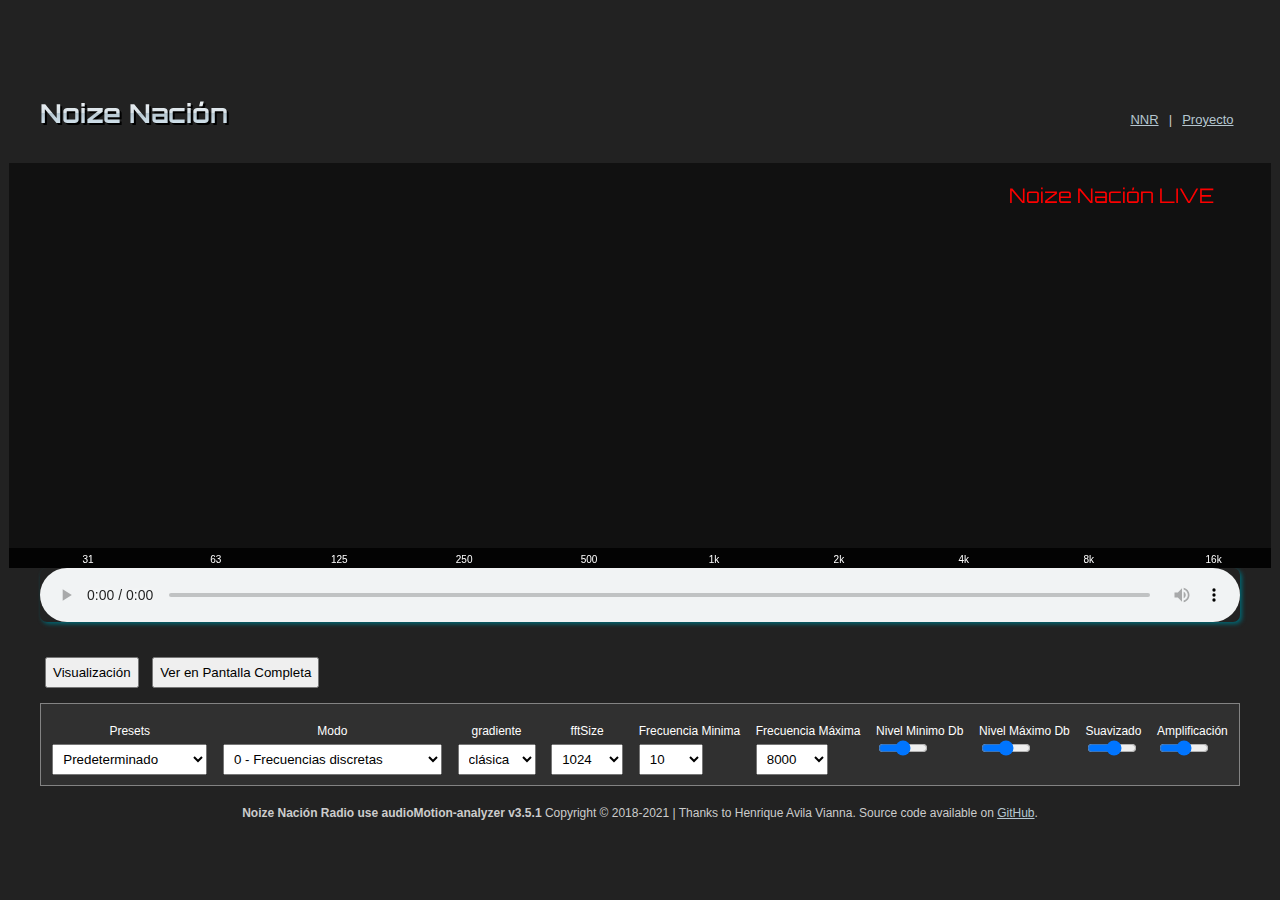
<file: index.html>
<!DOCTYPE html>
<html lang="es-MX">
<head>
	<meta charset="utf-8">
	<meta name="viewport" content="width=device-width, initial-scale=1">
	<title>Noize Nación Radio</title>
	<link href="https://fonts.googleapis.com/css?family=Orbitron:900" rel="stylesheet">
	<link href="styles.css" rel="stylesheet">
	<style>
		/*audio{ 
			display:none !important;
		}*/


	</style>
</head>

<body class="wide" style="padding-top: 5rem;">
	
	<header>
		<h1><a href="https://noizenacion.site" class="logo">Noize Nación</a></h1>
		<ul class="header-nav">
            <li><a href="https://noizenacion.site">NNR</a></li>
			<li><a href="https://github.com/hvianna/audioMotion-analyzer/tree/master/demo/src/fluid.js">Proyecto</a></li>
		</ul>
	</header>
<br>
	<div class="sticky">
		<div id="container" class="fluid"></div>
		<audio  id="audio" src="https://stream.streamaudio.de:8000/noize-nacion-radio" controls crossorigin="anonymous" autoplay="true"></audio>
	</div>

	<div class="flex">
		<!--<div>
			Load audio file:
			<input type="file" id="uploadFile" accept="audio/*">
		</div>-->

		<div>
			<button data-prop="isOn" data-func="toggleAnalyzer">Visualización</button>
			<button data-prop="isFullscreen" data-func="toggleFullscreen">Ver en Pantalla Completa</button>
		</div>
	</div>

	<div class="analyzer-configuration">
		<div class="box center">
			<label class="label">Presets
				<select id="presets"></select>
			</label>

			<label class="label">Modo
				<select data-setting="mode">
					<option value="0">0 - Frecuencias discretas</option>
					<option value="1">1 - 1/24th Bandas de octava</option>
					<option value="2">2 - 1/12th bandas de octava</option>
					<option value="3">3 - 1/8th bandas de octava</option>
					<option value="4">4 - 1/6th bandas de octava</option>
					<option value="5">5 - 1/4th bandas de octava</option>
					<option value="6">6 - 1/3rd bandas de octava</option>
					<option value="7">7 - Mitad bandas de octava</option>
					<option value="8">8 - Todas las bandas de octava</option>
					<option value="10">10 - Línea / Área </option>
				</select>
			</label>

			<label class="label">gradiente
				<select data-setting="gradient">
					<option value="classic">clásica</option>
					<option value="prism">prisma</option>
					<option value="rainbow">arcoíris</option>
				</select>
			</label>

			<label class="label">fftSize
				<select data-setting="fftSize">
					<option value="1024">1024</option>
					<option value="2048">2048</option>
					<option value="4096">4096</option>
					<option value="8192">8192</option>
					<option value="16384">16384</option>
					<option value="32768">32768</option>
				</select>
			</label>

			<label class="label">Frecuencia Minima
				<select data-setting="minFreq">
					<option value="10">10</option>
					<option value="20">20</option>
					<option value="30">30</option>
					<option value="40">40</option>
					<option value="60">60</option>
					<option value="100">100</option>
					<option value="500">500</option>
					<option value="1000">1000</option>
				</select>
			</label>

			<label class="label">Frecuencia Máxima
				<select data-setting="maxFreq">
					<option value="8000">8000</option>
					<option value="10000">10000</option>
					<option value="12000">12000</option>
					<option value="16000">16000</option>
					<option value="20000">20000</option>
					<option value="22000">22000</option>
				</select>
			</label>

			<label class="label">Nivel Minimo Db
				<input type="range" min="-100" max="-60" step="5" data-setting="minDecibels">
				<div class="value"></div>
			</label>

			<label class="label">Nivel Máximo Db
				<input type="range" min="-40" max="0" step="5" data-setting="maxDecibels">
				<div class="value"></div>
			</label>

			<label class="label">Suavizado
				<input type="range" min="0" max=".9" step=".1" data-setting="smoothing">
				<div class="value"></div>
			</label>

			<label class="label">Amplificación
				<input type="range" min="0" max="1" step=".1" data-setting="volume">
				<div class="value"></div>
			</label>

		</div>
<!--
		<div class="box center">
			<fieldset>
				<legend>modes 1-8 only</legend>
				<label class="label">barSpace
					<select data-setting="barSpace">
						<option value="0">0</option>
						<option value="0.1">0.1</option>
						<option value="0.2">0.2</option>
						<option value="0.25">0.25</option>
						<option value="0.4">0.4</option>
						<option value="0.5">0.5</option>
						<option value="0.75">0.75</option>
						<option value="0.9">0.9</option>
						<option value="1">1 (legacy)</option>
					</select>
				</label>
			</fieldset>

			<fieldset>
				<legend>mode 10 only</legend>
				<label class="label">lineWidth
					<input type="range" min="0" max="5" step="1" data-setting="lineWidth">
					<div class="value"></div>
				</label>

				<label class="label">fillAlpha
					<input type="range" min="0" max="1" step=".1" data-setting="fillAlpha">
					<div class="value"></div>
				</label>
			</fieldset>

			<fieldset>
				<legend>Radial effect</legend>
				<button data-prop="radial">radial</button>

				<label class="label">spinSpeed
					<input type="range" min="-5" max="5" step="1" data-setting="spinSpeed">
					<div class="value"></div>
				</label>
			</fieldset>

			<fieldset>
				<legend>Reflex & Mirror</legend>
				<label class="label">reflexRatio
					<input type="range" min="0" max=".9" step=".1" data-setting="reflexRatio">
					<div class="value"></div>
				</label>

				<label class="label">reflexAlpha
					<input type="range" min="0" max="1" step=".05" data-setting="reflexAlpha">
					<div class="value"></div>
				</label>

				<label class="label">reflexBright
					<input type="range" min="0" max="2" step=".1" data-setting="reflexBright">
					<div class="value"></div>
				</label>

				<button data-prop="reflexFit">reflexFit</button>

				<label class="label">mirror
					<input type="range" min="-1" max="1" step="1" data-setting="mirror">
					<div class="value"></div>
				</label>
			</fieldset>

			<fieldset>
				<legend>Overlay mode</legend>
				<button data-prop="overlay">overlay</button>
				<label class="label">bgAlpha
					<input type="range" id="bg_alpha" min="0" max="1" step=".1" data-setting="bgAlpha">
					<div class="value"></div>
				</label>
			</fieldset>
		</div>

		<div class="flex center evenly stretch">
			<fieldset>
				<legend>Switches</legend>
				<button data-prop="loRes">loRes</button>
				<button data-prop="lumiBars">lumiBars</button>
				<button data-prop="showBgColor">showBgColor</button>
				<button data-prop="showFPS">showFPS</button>
				<button data-prop="showLeds">showLeds</button>
				<button data-prop="showPeaks">showPeaks</button>
				<br>
				<button data-prop="showScaleX">showScaleX</button>
				<button data-prop="showScaleY">showScaleY</button>
				<button data-prop="splitGradient">splitGradient</button>
				<button data-prop="stereo">stereo</button>
			</fieldset>

			<fieldset>
				<legend>Custom LED parameters</legend>
				<label class="label">set
					<input id="customLeds" type="checkbox" data-custom="ledParams">
				</label>
				<label class="label">maxLeds
					<input id="maxLeds" type="number" min="1" max="256" value="128" data-custom="ledParams">
				</label>
				<label class="label">spaceV
					<input id="spaceV" type="number" min=".05" max="20" step=".05" value="4" data-custom="ledParams">
				</label>
				<label class="label">spaceH
					<input id="spaceH" type="number" min="0" max="1" step=".05" value=".8" data-custom="ledParams">
				</label>
			</fieldset>

			<fieldset>
				<legend>Features added via callback</legend>
				<button data-feature="showLogo">Logo</button>
				<button data-feature="energyMeter">Energy meters</button>
				<button data-feature="songProgress">Progress bar</button>
			</fieldset>
		</div>
-->
	

		</div>

	</div>

	<div class="credits">
		<strong>Noize Nación Radio use audioMotion-analyzer v<span id="version"></span></strong> Copyright &copy; 2018-2021 | Thanks to Henrique Avila Vianna.	Source code available on <a href="https://github.com/hvianna/audioMotion-analyzer">GitHub</a>.
	</div>

	<script src="./fluid.js" type="module"></script>
	
	

</body>
</html>
</file>
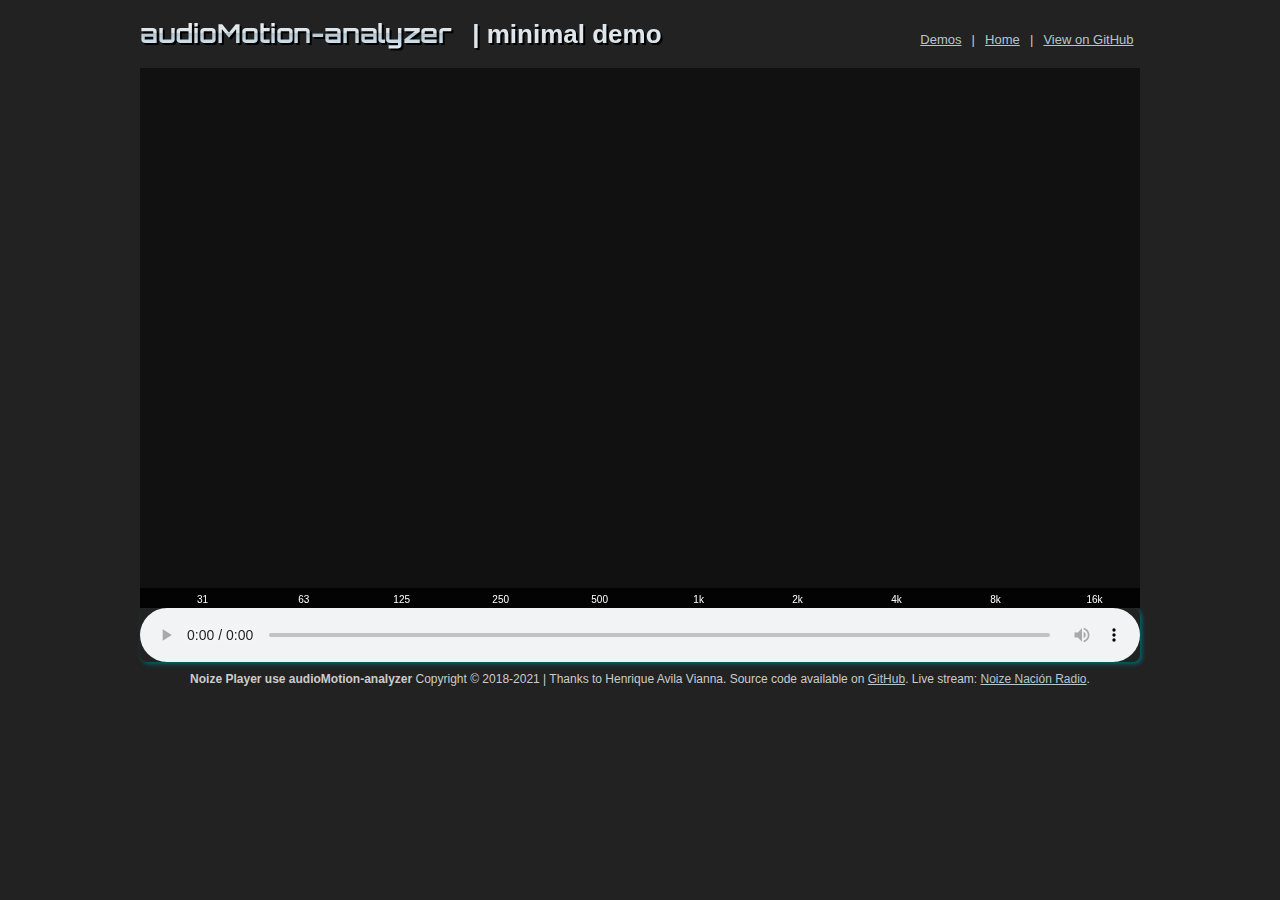
<file: index2.html>
<!DOCTYPE html>
<html>
<head>
	<meta charset="utf-8">
	<meta name="viewport" content="width=device-width, initial-scale=1">
	<title>audioMotion-analyzer minimal demo</title>
	<link href="https://fonts.googleapis.com/css?family=Orbitron:900" rel="stylesheet">
	<link href="styles.css" rel="stylesheet">
</head>

<body>
	<header>
		<h1><a href="https://audiomotion.dev" class="logo">audioMotion-analyzer</a> | minimal demo</h1>
		<ul class="header-nav">
			<li><a href="index.html">Demos</a></li>
            <li><a href="https://audiomotion.dev">Home</a></li>
			<li><a href="https://github.com/hvianna/audioMotion-analyzer/tree/master/demo/src/fluid.js">View on GitHub</a></li>
		</ul>
	</header>

	<div id="container"></div>
	<audio id="audio" src="https://stream.streamaudio.de:8000/noize-nacion-radio" controls crossorigin="anonymous"></audio>

	<div class="credits">
		<strong>Noize Player use audioMotion-analyzer</strong> Copyright &copy; 2018-2021 | Thanks to Henrique Avila Vianna. Source code available on <a href="https://github.com/hvianna/audioMotion-analyzer">GitHub</a>.
		Live stream: <a href="https://federalfm.ufpel.edu.br">Noize Nación Radio</a>.
	</div>

	<script type="module">
		import AudioMotionAnalyzer from '../src/audioMotion-analyzer.js';

		const audioMotion = new AudioMotionAnalyzer(
			document.getElementById('container'),
			{
				source: document.getElementById('audio'),
				// set your preferred options here
			}
		);
	</script>

</body>
</html>
</file>
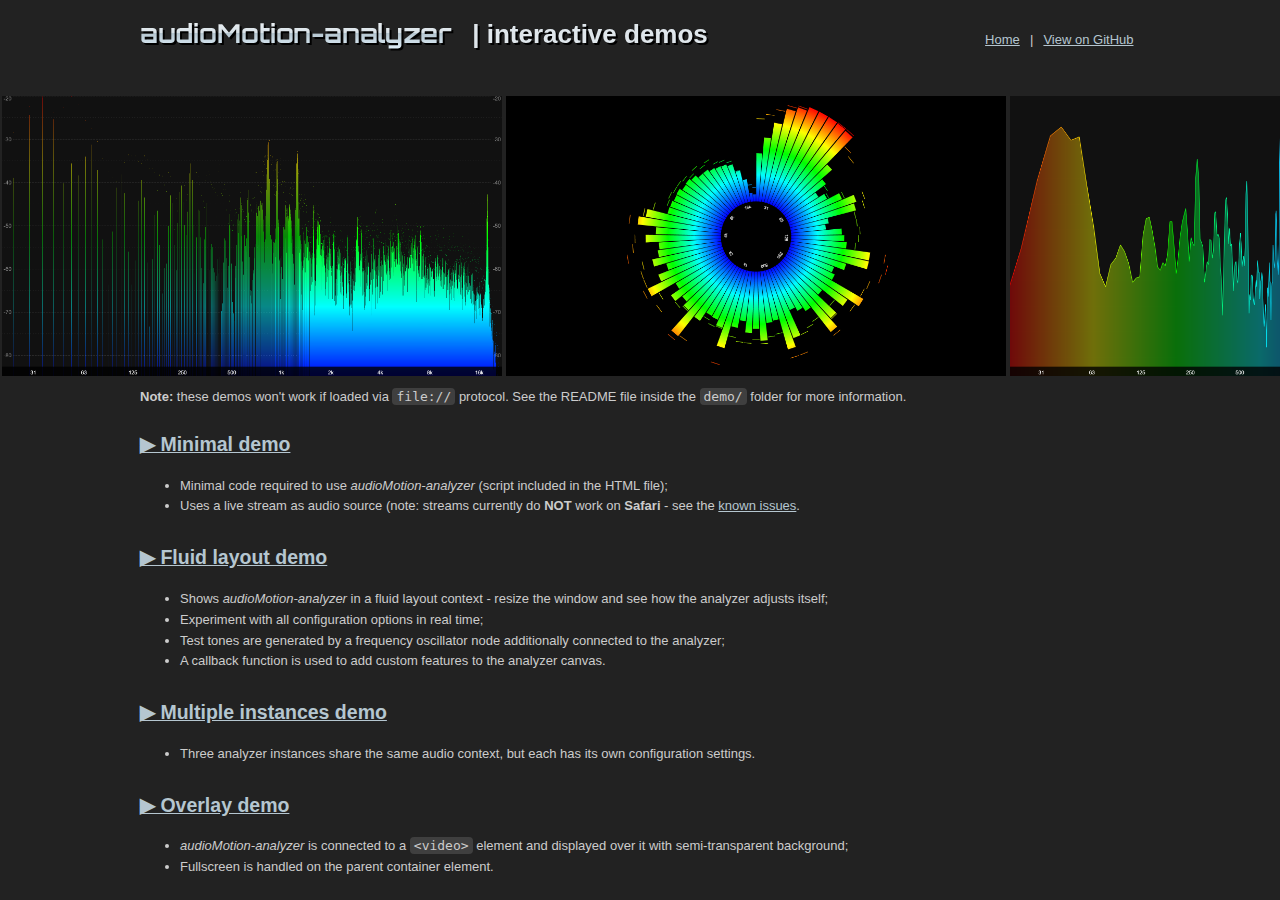
<file: indexbackup.html>
<!DOCTYPE html>
<html>
<head>
    <meta charset="utf-8">
    <meta name="viewport" content="width=device-width, initial-scale=1">
    <title>audioMotion-analyzer demos</title>
    <link href="https://fonts.googleapis.com/css2?family=Orbitron:wght@900&display=swap" rel="stylesheet">
    <link href="styles.css" rel="stylesheet">
</head>
<body>
    <header>
        <h1><a href="https://audiomotion.dev" class="logo">audioMotion-analyzer</a> | interactive demos</h1>
        <ul class="header-nav">
            <li><a href="https://audiomotion.dev">Home</a></li>
            <li><a href="https://github.com/hvianna/audioMotion-analyzer">View on GitHub</a></li>
        </ul>
    </header>

    <p>&nbsp;</p>

    <div class="gallery">
        <ul class="gallery-internal">
            <li><img src="media/discrete.png" title="Discrete frequencies">
            <li><img src="media/radial.png" title="Octave bands + Radial visualization">
            <li><img src="media/area.png" title="Line / Area graph">
            <li><img src="media/leds.png" title="Octave bands + LED effect">
            <li><img src="media/lumibars.png" title="LumiBars effect">
            <li><img src="media/reflex.png" title="Line / Area graph + Reflex effect">
            <li><img src="media/discrete.png" title="Discrete frequencies">
            <li><img src="media/radial.png" title="Octave bands + Radial visualization">
            <li><img src="media/area.png" title="Line / Area graph">
            <li><img src="media/leds.png" title="Octave bands + LED effect">
            <li><img src="media/lumibars.png" title="LumiBars effect">
            <li><img src="media/reflex.png" title="Line / Area graph + Reflex effect">
        </ul>
    </div>

    <p><strong>Note:</strong> these demos won't work if loaded via <code>file://</code> protocol. See the README file inside the <code>demo/</code> folder for more information.</p>

    <h2><a href="minimal.html">▶ Minimal demo</a></h2>

    <ul>
        <li>Minimal code required to use <em>audioMotion-analyzer</em> (script included in the HTML file);</li>
        <li>Uses a live stream as audio source (note: streams currently do <strong>NOT</strong> work on <strong>Safari</strong> - see the <a href="https://audiomotion.dev/#/?id=known-issues">known issues</a>.</li>
    </ul>

    <h2><a href="fluid.html">▶ Fluid layout demo</a></h2>

    <ul>
        <li>Shows <em>audioMotion-analyzer</em> in a fluid layout context - resize the window and see how the analyzer adjusts itself;</li>
        <li>Experiment with all configuration options in real time;
        <li>Test tones are generated by a frequency oscillator node additionally connected to the analyzer;</li>
        <li>A callback function is used to add custom features to the analyzer canvas.</li>
    </ul>

    <h2><a href="multi.html">▶ Multiple instances demo</a></h2>

    <ul>
        <li>Three analyzer instances share the same audio context, but each has its own configuration settings.</li>
    </ul>

    <h2><a href="overlay.html">▶ Overlay demo</a></h2>

    <ul>
        <li><em>audioMotion-analyzer</em> is connected to a <code>&lt;video&gt;</code> element and displayed over it with semi-transparent background;
        <li>Fullscreen is handled on the parent container element.</li>
    </ul>

</body>
</html>
</file>
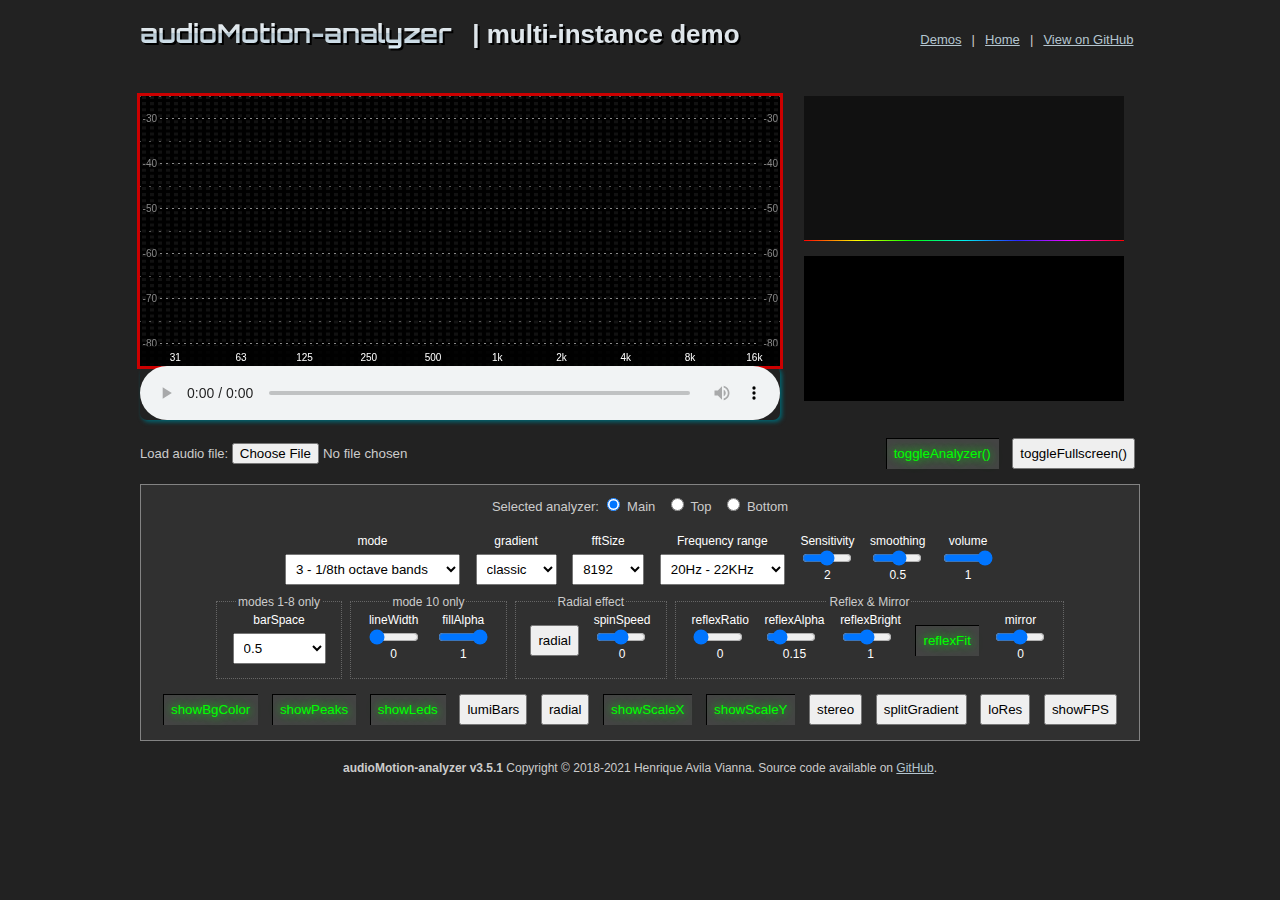
<file: multi.html>
<!DOCTYPE html>
<html>
<head>
	<meta charset="utf-8">
	<meta name="viewport" content="width=device-width, initial-scale=1">
	<title>audioMotion-analyzer multi-instance demo</title>
	<link href="https://fonts.googleapis.com/css?family=Orbitron:900" rel="stylesheet">
	<link href="styles.css" rel="stylesheet">
</head>

<body>
	<header>
		<h1><a href="https://audiomotion.dev" class="logo">audioMotion-analyzer</a> | multi-instance demo</h1>
		<ul class="header-nav">
			<li><a href="index.html">Demos</a></li>
            <li><a href="https://audiomotion.dev">Home</a></li>
			<li><a href="https://github.com/hvianna/audioMotion-analyzer/tree/master/demo/src/multi.js">View on GitHub</a></li>
		</ul>
	</header>

	<p>&nbsp;</p>

	<div id="analyzer-block">
		<div class="main">
			<div id="container0"></div>
			<audio id="audio" controls crossorigin="anonymous"></audio>
		</div>
		<div class="aside">
			<div id="container1"></div>
			<div id="container2"></div>
		</div>
	</div>

	<div class="flex">
		<div>
			Load audio file:
			<input type="file" id="uploadFile" accept="audio/*">
		</div>
		<div>
			<button data-prop="isOn" data-func="toggleAnalyzer">toggleAnalyzer()</button>
			<button data-prop="isFullscreen" data-func="toggleFullscreen">toggleFullscreen()</button>
		</div>
	</div>

	<div class="analyzer-configuration center">

		<div class="selector">
			Selected analyzer:
			<label><input type="radio" name="analyzer" value="0" checked> Main &nbsp;</label>
			<label><input type="radio" name="analyzer" value="1"> Top &nbsp;</label>
			<label><input type="radio" name="analyzer" value="2"> Bottom</label>
		</div>

		<div class="box">
			<label class="label">mode
				<select data-setting="mode">
					<option value="0">0 - Discrete frequencies</option>
					<option value="1">1 - 1/24th octave bands</option>
					<option value="2">2 - 1/12th octave bands</option>
					<option value="3">3 - 1/8th octave bands</option>
					<option value="4">4 - 1/6th octave bands</option>
					<option value="5">5 - 1/4th octave bands</option>
					<option value="6">6 - 1/3rd octave bands</option>
					<option value="7">7 - Half octave bands</option>
					<option value="8">8 - Full octave bands</option>
					<option value="10">10 - Line / Area graph</option>
				</select>
			</label>

			<label class="label">gradient
				<select data-setting="gradient">
					<option value="classic">classic</option>
					<option value="prism">prism</option>
					<option value="rainbow">rainbow</option>
				</select>
			</label>

			<label class="label">fftSize
				<select data-setting="fftSize">
					<option value="1024">1024</option>
					<option value="2048">2048</option>
					<option value="4096">4096</option>
					<option value="8192">8192</option>
					<option value="16384">16384</option>
					<option value="32768">32768</option>
				</select>
			</label>

			<label class="label">Frequency range
				<select id="range">
					<option data-min="20" data-max="22000">20Hz - 22KHz</option>
					<option data-min="30" data-max="16000">30Hz - 16KHz</option>
					<option data-min="100" data-max="10000">100Hz - 10KHz</option>
				</select>
			</label>

			<label class="label">Sensitivity
				<input type="range" id="sensitivity" min="0" max="4">
				<div class="value"></div>
			</label>

			<label class="label">smoothing
				<input type="range" min="0" max=".9" step=".1" data-setting="smoothing">
				<div class="value"></div>
			</label>

			<label class="label">volume
				<input type="range" min="0" max="1" step=".1" data-setting="volume">
				<div class="value"></div>
			</label>
		</div>

		<div class="box center">
			<fieldset>
				<legend>modes 1-8 only</legend>
				<label class="label">barSpace
					<select data-setting="barSpace">
						<option value="0">0</option>
						<option value="0.1">0.1</option>
						<option value="0.25">0.25</option>
						<option value="0.5">0.5</option>
						<option value="0.75">0.75</option>
						<option value="1">1 (legacy)</option>
					</select>
				</label>
			</fieldset>

			<fieldset>
				<legend>mode 10 only</legend>
				<label class="label">lineWidth
					<input type="range" id="line_width" min="0" max="5" step="1" data-setting="lineWidth">
					<div class="value"></div>
				</label>

				<label class="label">fillAlpha
					<input type="range" id="fill_alpha" min="0" max="1" step=".1" data-setting="fillAlpha">
					<div class="value"></div>
				</label>
			</fieldset>

			<fieldset>
				<legend>Radial effect</legend>
				<button data-prop="radial">radial</button>

				<label class="label">spinSpeed
					<input type="range" min="-5" max="5" step="1" data-setting="spinSpeed">
					<div class="value"></div>
				</label>
			</fieldset>

			<fieldset>
				<legend>Reflex & Mirror</legend>
				<label class="label">reflexRatio
					<input type="range" min="0" max=".9" step=".1" data-setting="reflexRatio">
					<div class="value"></div>
				</label>

				<label class="label">reflexAlpha
					<input type="range" min="0" max="1" step=".05" data-setting="reflexAlpha">
					<div class="value"></div>
				</label>

				<label class="label">reflexBright
					<input type="range" min="0" max="2" step=".1" data-setting="reflexBright">
					<div class="value"></div>
				</label>

				<button data-prop="reflexFit">reflexFit</button>

				<label class="label">mirror
					<input type="range" min="-1" max="1" step="1" data-setting="mirror">
					<div class="value"></div>
				</label>
			</fieldset>
		</div>

		<div class="box">
			<button data-prop="showBgColor">showBgColor</button>
			<button data-prop="showPeaks">showPeaks</button>
			<button data-prop="showLeds">showLeds</button>
			<button data-prop="lumiBars">lumiBars</button>
			<button data-prop="radial">radial</button>
			<button data-prop="showScaleX">showScaleX</button>
			<button data-prop="showScaleY">showScaleY</button>
			<button data-prop="stereo">stereo</button>
			<button data-prop="splitGradient">splitGradient</button>
			<button data-prop="loRes">loRes</button>
			<button data-prop="showFPS">showFPS</button>
		</div>

	</div>

	<div class="credits">
		<strong>audioMotion-analyzer v<span id="version"></span></strong> Copyright &copy; 2018-2021 Henrique Avila Vianna.	Source code available on <a href="https://github.com/hvianna/audioMotion-analyzer">GitHub</a>.
	</div>

	<script src="multi.js" type="module"></script>

	<script>
		if ( location.href.startsWith('file://') )
			alert("This demo won't work when loaded via file:// protocol.\nSee the README file inside the demo folder for more information.");
	</script>

</body>
</html>
</file>
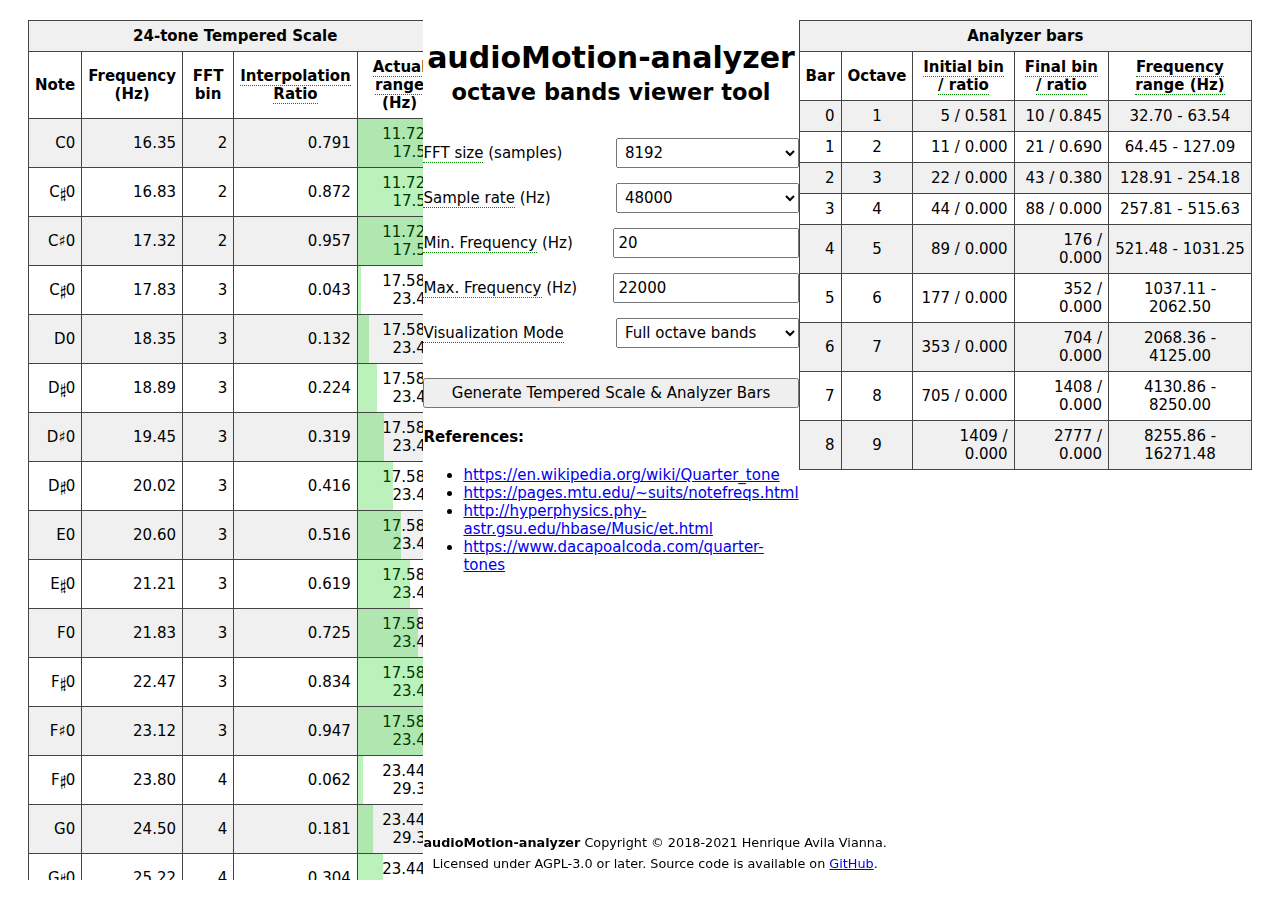
<file: tools/octave-bands-viewer.html>
<!DOCTYPE html>
<html>
<head>
	<meta charset="utf-8">
	<link href="styles.css" rel="stylesheet">
	<title>Octave bands viewer | audioMotion-analyzer</title>
</head>

<body>
<div class="options">
	<table id="tableScale">
		<thead>
			<tr>
				<th colspan="5">24-tone Tempered Scale</th>
			</tr>
			<tr>
				<th>Note</th>
				<th>Frequency<br>(Hz)</th>
				<th>FFT bin</th>
				<th><span class="info" data-text="The selected FFT bin is interpolated with the next bin to obtain an approximate value for the desired frequency">Interpolation<br>Ratio</span></th>
				<th><span class="info" data-text="Actual frequencies of the selected FFT bins, with green bar representing the interpolated frequency">Actual range</span><br>(Hz)</th>
			</tr>
		</thead>
		<tbody>
		</tbody>
	</table>

	<div>
		<h1>audioMotion-analyzer</h1>
		<h2>octave bands viewer tool</h2>
		<div class="flex">
			<label><span class="info" data-text="[audioMotion.fftSize] Higher values provide more detail in the frequency domain, but less detail in the temporal domain (slower response).">FFT size</span> (samples)</label>
			<select id="fftsize">
				<option>512</option>
				<option>1024</option>
				<option>2048</option>
				<option>4096</option>
				<option selected>8192</option>
				<option>16384</option>
				<option>32768</option>
			</select>
		</div>

		<div class="flex">
			<label><span class="info" data-text="[audioCtx.sampleRate] The sample rate depends on the output device, but it's usually 44100 or 48000 Hz.">Sample rate</span> (Hz)</label>
			<select id="samplerate">
				<option>44100</option>
				<option selected>48000</option>
				<option>96000</option>
			</select>
		</div>

		<div class="flex">
			<label><span class="info" data-text="[audioMotion.minFreq] The lowest valid value is 1.">Min. Frequency</span> (Hz)</label>
			<input id="minFreq" type="text" size="5" value="20">
		</div>

		<div class="flex">
			<label><span class="info" data-text="[audioMotion.maxFreq] The highest valid value is half the Sample Rate.">Max. Frequency</span> (Hz)</label>
			<input id="maxFreq" type="text" size="5" value="22000">
		</div>

		<div class="flex">
			<label><span class="info" data-text="[audioMotion.mode]">Visualization Mode</span></label>
			<select id="mode">
				<option value="8">Full octave bands</option>
				<option value="7">Half octave bands</option>
				<option value="6">1/3rd octave bands</option>
				<option value="5">1/4th octave bands</option>
				<option value="4">1/6th octave bands</option>
				<option value="3">1/8th octave bands</option>
				<option value="2">1/12th octave bands</option>
				<option value="1">1/24th octave bands</option>
			</select>
		</div>

		<label>
			<button id="generate">Generate Tempered Scale & Analyzer Bars</button>
		</label>

		<div>
			<h4>References:</h4>
			<ul>
				<li><a href="https://en.wikipedia.org/wiki/Quarter_tone">https://en.wikipedia.org/wiki/Quarter_tone</a></li>
				<li><a href="https://pages.mtu.edu/~suits/notefreqs.html">https://pages.mtu.edu/~suits/notefreqs.html</a></li>
				<li><a href="http://hyperphysics.phy-astr.gsu.edu/hbase/Music/et.html">http://hyperphysics.phy-astr.gsu.edu/hbase/Music/et.html</a></li>
				<li><a href="https://www.dacapoalcoda.com/quarter-tones">https://www.dacapoalcoda.com/quarter-tones</a></li>
			</ul>
		</div>

		<div class="credits">
			<strong>audioMotion-analyzer</strong> Copyright &copy; 2018-2021 Henrique Avila Vianna.<br>
			Licensed under AGPL-3.0 or later. Source code is available on <a href="https://github.com/hvianna/audioMotion-analyzer">GitHub</a>.
		</div>
	</div>

	<table id="tableBands">
		<thead>
			<tr>
				<th colspan="5">Analyzer bars</th>
			</tr>
			<tr>
				<th>Bar</th>
				<th>Octave</th>
				<th><span class="info" data-text="Initial FFT bin and interpolation ratio (0 means no interpolation)">Initial bin / ratio</span></th>
				<th><span class="info" data-text="Final FFT bin and interpolation ratio (0 means no interpolation)">Final bin / ratio</span></th>
				<th><span class="info" data-text="Resulting frequency range for this bar">Frequency range (Hz)</span></th>
			</tr>
		</thead>
		<tbody>
		</tbody>
	</table>
</div>

<script src="generateBands.js"></script>

<script>
	function update() {

		const fftSize    = +document.getElementById('fftsize').value,
			  sampleRate = +document.getElementById('samplerate').value,
			  mode       = +document.getElementById('mode').value,
			  minFreq    = +document.getElementById('minFreq').value,
			  maxFreq    = +document.getElementById('maxFreq').value;

		const { temperedScale, analyzerBars } = generateBands( { fftSize, sampleRate, mode, minFreq, maxFreq } );

		const bodyScale = document.getElementById('tableScale').tBodies[0],
			  bodyBands = document.getElementById('tableBands').tBodies[0];

		bodyScale.innerHTML = '';

		temperedScale.forEach( band => {
			bodyScale.innerHTML += `<tr><td>${band.note}${band.octave}<td>${band.freq.toFixed(2)}<td>${band.bin}<td>${band.ratio.toFixed(3)}<td><span class="bar" style="width: ${ band.ratio * 100 }%"></span>${band.range[0].toFixed(2)} - ${band.range[1].toFixed(2)}`;
		});

		bodyBands.innerHTML = '';

		let prevOctave = -1,
			octaveChanges = 0;

		analyzerBars.forEach( ( bar, index ) => {
			let html = `<tr><td>${index}`;
			if ( bar.octave != prevOctave ) {
				prevOctave = bar.octave;
				octaveChanges++;
				let rows = 1;
				while ( analyzerBars[ index + rows ] && analyzerBars[ index + rows ].octave == bar.octave )
					rows++;
				html += `<td rowspan="${rows}" class="center${ octaveChanges % 2 ? ' odd' : ' even' }">${bar.octave}`;
			}
			html += `
				<td>${ bar.binLo } / ${ bar.ratioLo.toFixed(3) }
				<td>${ bar.binHi } / ${ bar.ratioHi.toFixed(3) }
				<td class="center">${ bar.freqLo.toFixed(2) } - ${ bar.freqHi.toFixed(2) }`;
			bodyBands.innerHTML += html;
		});
	}

	update();
	document.getElementById('generate').addEventListener( 'click', () => update() );
</script>

</body>
</html>
</file>
<file: styles.css>
body {
	background: #222;
	color: #ccc;
	font-family: -apple-system, BlinkMacSystemFont, "Segoe UI", Helvetica, Arial, sans-serif;
	font-size: 13px;
	margin: 0 auto;
	max-width: 100%;
	width: 1000px;
}
body.wide {
	width: 1200px;
}

a {
	color: #b5c6d0;
}
a:not([class]):hover {
	color: #fff;
	filter: drop-shadow(.07em .07em .14em #f0fc) drop-shadow( -.07em -.07em .14em #f0fc);
}

button {
	margin: 5px;
	padding: 6px;
	vertical-align: bottom;
}
button.active {
	background: #444;
	border: none;
	box-shadow: inset 1px 1px 0 #000;
	color: #0f0;
	padding: 8px;
	text-shadow: 2px 2px 10px #0f08, -2px -2px 10px #0f08;
}

canvas {
	display: block;
	width: 100%;
}

code {
	background: #fff2;
	border-radius: 4px;
	padding: 1px 4px;
}

fieldset {
	border: 1px dotted #666;
	display: inline-block;
	min-height: 70px;
	vertical-align: top;
}
fieldset:disabled {
	display: none;
}
fieldset legend {
	font-size: 12px;
}

header {
	position: relative;
}
h1 {
	color: #dfe6eb;
	filter: drop-shadow(2px 2px 0 #000);
}
h2 {
	margin: 1.5em 0 1em;
}

hr {
	border-color: #8888;
	border-width: 0 0 1px;
}

img {
	max-width: 100%;
}

input[type="range"],
input[type="number"] {
	width: 50px;
}

input[type="text"],
input[type="number"],
select {
	margin-top: 6px;
	padding: 6px;
}

ul {
	line-height: 1.6;
}

.big {
	font-size: 120%;
}

.box {
	margin-top: 10px;
}
.box .title {
	font-weight: bold;
	line-height: 2;
	margin-right: 1em;
}


.label {
	color: #fff;
	display: inline-block;
	font-size: 12px;
	margin: 0 6px;
	vertical-align: top;
}
.label input,
.label select {
	display: block;
}

.logo {
	background: linear-gradient(to bottom, #f2f6f8 0%, #d8e1e7 50%, #b5c6d0 51%, #e0eff9 100%);
	background-clip: text;
	font-family: Orbitron, sans-serif;
	padding-right: .5em;
	position: relative;
	text-decoration: none;
	-webkit-background-clip: text;
	-webkit-text-fill-color: transparent;
}

.logo:hover::after {
	animation: shine .5s ease-in-out;
	color: #fff;
	content: 'audioMotion-analyzer';
	left: 0;
	position: absolute;
	top: 0;
	-webkit-mask-image: linear-gradient(-75deg, transparent 45%, #000 50%, transparent 55%);
	-webkit-text-fill-color: #fff;
	-webkit-mask-position: -50%;
	-webkit-mask-size: 200%;
}

@keyframes shine {
	0% { -webkit-mask-position: 110%; }
	100% { -webkit-mask-position: -10%; }
}


#audio,
#video {
	display: block;
	width: 100%;
}
audio
{
-webkit-transition:all 0.5s linear;
-moz-transition:all 0.5s linear;
-o-transition:all 0.5s linear;
transition:all 0.5s linear;
-moz-box-shadow: 2px 2px 4px 0px #006773;
-webkit-box-shadow:  2px 2px 4px 0px #006773;
box-shadow: 2px 2px 4px 0px #006773;
-moz-border-radius:7px 7px 7px 7px ;
-webkit-border-radius:7px 7px 7px 7px ;
border-radius:7px 7px 7px 7px ;
}
.analyzer-configuration {
	background: #fff1;
	border: 1px solid #ccc8;
	margin-bottom: 20px;
	padding: 10px 0;
}

.credits {
	font-size: 12px;
	margin: 10px 0;
	text-align: center;
}

.header-nav {
	position: absolute;
	right: 0;
	top: 0;
}
.header-nav li {
	display: inline;
	margin-right: .5em;
}
.header-nav li:not(:last-child)::after {
	content: ' |';
	margin-left: .5em;
}

/* minimal demo */
#container {
	height: 60vh;
}

/* fluid full-width analyzer (single instance demo) */
#container.fluid {
	height: 45vh;
	margin: 0 calc( 50% - 50vw + 9px );
}

.sticky {
	background: #222e;
	margin-bottom: -10px;
	padding-bottom: 30px;
	position: sticky;
	top: 20PX;
}

/* background animation for overlay test on fluid demo */
.fluid canvas {
	/*background-image: url(media/sealoop.gif);*/

	background-size: cover;
}

#container1 {
	margin-bottom: 15px;
}

.center {
	text-align: center;
}

.flex {
	align-items: center;
	display: flex;
	justify-content: space-between;
	margin: 10px 0;
}

.evenly {
	justify-content: space-evenly;
}

.main {
	display: inline-block;
	margin-right: 20px;
	width: 640px;
}

.aside {
	display: inline-block;
	vertical-align: top;
	width: 320px;
}

.selector {
	margin-bottom: 20px;
}

.selected {
	outline: 3px solid #c00;
}

.stretch {
	align-items: stretch;
}

/* piano keys (fluid demo) */

#piano {
	margin: 10px 10px 0 4px;
	user-select: none;
}

.c4::before {
	background: #c00;
	border-radius: 50%;
	bottom: 10px;
	content: '';
	height: 6px;
	left: 50%;
	position: absolute;
	width: 6px;
}

.key {
	cursor: pointer;
	display: inline-block;
	position: relative;
}

.black {
	background: #000;
	border-bottom-left-radius: 2px;
	border-bottom-right-radius: 2px;
	height: 60px;
	left: 17px;
	position: absolute;
	top: 0;
	width: 12px;
	z-index: 2;
}

.white {
	background: #fff;
	border: 2px solid #000;
	border-radius: 4px;
	height: 100px;
	margin-right: -6px;
	width: 20px;
}

.black:hover,
.white:hover {
	background: #888;
}

/* overlay */
#container.overlay {
	height: 675px;
	margin: 0 auto;
	position: relative;
	width: 100%;
}

.overlay canvas {
	bottom: 0;
	pointer-events: none; /* let mouse clicks pass to the underlying video element */
	position: absolute;
	touch-action: none; /* ditto for touch events */
}

.overlay:not(:fullscreen):hover canvas {
	opacity: .5;
}

/* Image gallery on index page */

.gallery {
	height: 280px;
	margin: 0 calc( 50% - 50vw );
	overflow: hidden;
	position: relative;
}
.gallery:hover .gallery-internal {
	animation-play-state: paused;
}
.gallery img {
	width: 500px;
}

.gallery-internal {
	animation: rotate 45s linear infinite;
	list-style: none;
	margin: 0;
	padding: 0;
	position: absolute;
	width: 9999px;
}
.gallery-internal li {
	display: inline-block;
	padding: 0 2px;
}

@keyframes rotate {
	0%   { left: 0; }
	100% { left: -3024px; }
}
</file>
<file: tools/styles.css>
body {
	font-family: system-ui, -apple-system, BlinkMacSystemFont, "Segoe UI", Roboto, "Helvetica Neue", Arial, sans-serif;
	font-size: 15px;
}

button, input, select {
	font: inherit;
	margin-top: 1em;
	padding: 4px;
	width: 100%;
}

h1 {
	margin-bottom: -.5em;
}
h1, h2 {
	text-align: center;
}

label {
	display: block;
	margin: 1em 1em 0 0;
	white-space: nowrap;
	width: 100%;
}

table {
	border-collapse: collapse;
	display: block;
	height: calc( 100vh - 40px );
	margin: 0 auto;
	overflow-y: auto;
}
table th,
table td {
	border: 1px solid #444;
	padding: 6px;
}
table td {
	position: relative;
	text-align: right;
}
table tr:nth-child(odd),
.odd {
	background: #f0f0f0;
}

.bar {
	background: #0c04;
	height: 100%;
	left: 0;
	position: absolute;
	top: 0;
}

.center {
	text-align: center;
}

.credits {
	bottom: 2em;
	font-size: .8rem;
	line-height: 1.6;
	position: fixed;
	text-align: center;
}

.even {
	background: #fff;
}

.flex {
	align-items: center;
	display: flex;
	justify-content: space-between;
}

.info {
	border-bottom: 1px dotted #080;
	position: relative;
}
.info:hover::before {
	background: #fffff0;
	border: 1px solid #ccc;
	border-radius: 10px;
	content: attr( data-text );
	font-size: .8em;
	font-weight: normal;
	padding: 6px;
	position: absolute;
	text-align: center;
	top: 2em;
	white-space: normal;
	width: 200px;
	z-index: 2;
}

th .info {
	position: static;
}
th .info:hover::before {
	top: 85px;
}

.options {
	display: flex;
	justify-content: space-around;
	margin: 20px;
}
</file>
